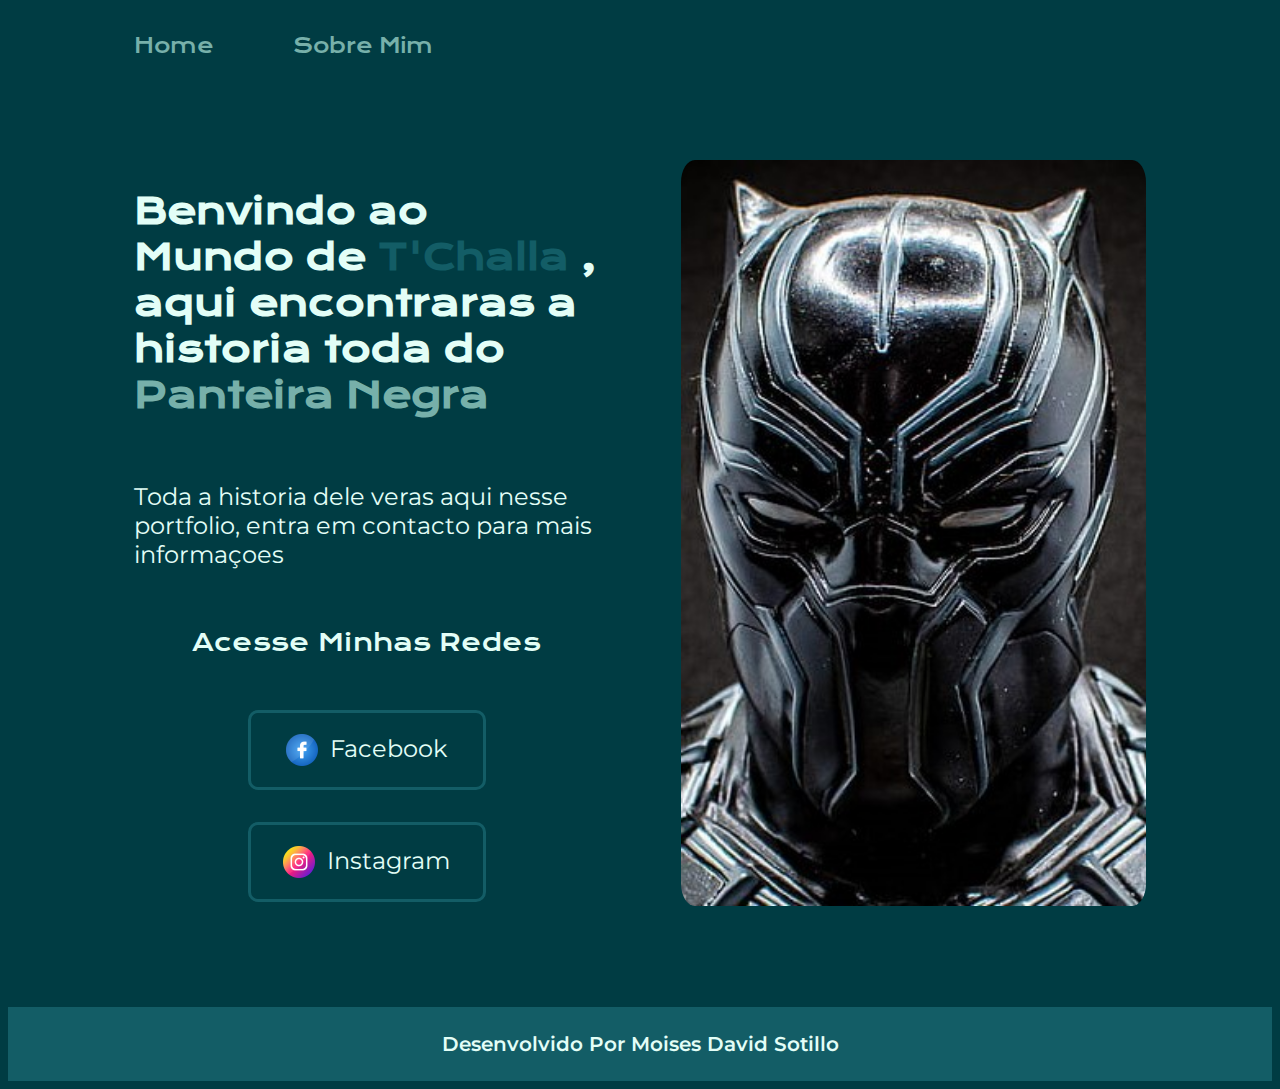
<file: index.html>
<!DOCTYPE html>
<html lang="pt-br">
<head>
    <meta charset="UTF-8">
    <meta name="viewport" content="width=device-width, initial-scale=1.0">
    <title>Panteira Negra</title>
    <link rel="stylesheet" href="./style/style.css">
</head>
<body>
    <header class="cabesalho">
        <nav class="cabesalho_menu">
            <a  class="cabesalho_menu_link" href="Untitled-1 estudo.html">Home</a>
            <a  class="cabesalho_menu_link" href="sobremin.html">Sobre Mim</a>
        </nav>
    </header>
    <main class="apresentacao"> 
        <section class="conteudo">
            <h1 class="titulo"> Benvindo ao Mundo de <strong class="Moises">T'Challa</strong> , aqui encontraras a historia toda do 
                <strong class="moises1">Panteira Negra </strong></h1>
                <p class="parrafo">Toda a historia dele veras aqui nesse portfolio, entra em contacto para mais informaçoes</p>
                <div class="botonlin">
                    <h2 class="redes">Acesse Minhas Redes</h2>
                        <a class="nomelink"  href="https://www.facebook.com/?locale=pt_BR"> 
                            <img src="./assent/facebook.png" > Facebook</a>
                        <a class="nomelink"  href="https://www.instagram.com/davi_sotillo_in/"> 
                            <img src="./assent/instagram.png" > Instagram</a>
                </div>
        </section>
        <img class="imagem"  src="./assent/HD-wallpaper-black-panther-marvel-black-panther-comics-king-marvel-comics-movie-portrait.jpg">

    </main>
    <footer class="barrafinal">
        <p> Desenvolvido Por Moises David Sotillo</p>
    </footer>
</body>
</html>
</file>
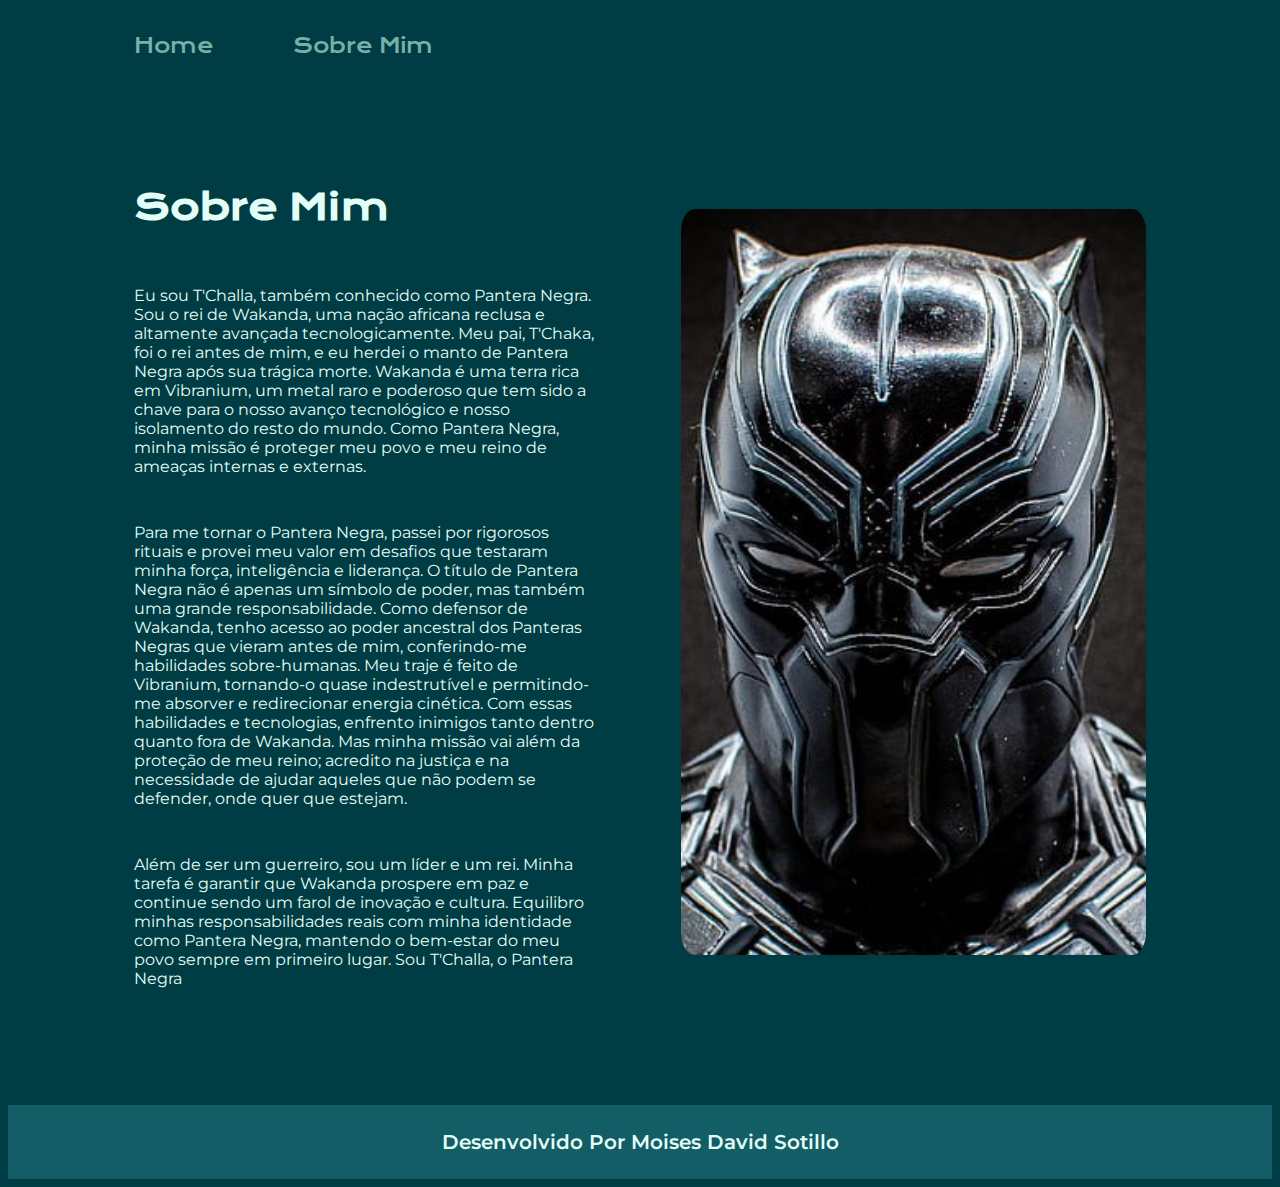
<file: sobremin.html>
<!DOCTYPE html>
<html lang="pt_br">
<head>
    <meta charset="UTF-8">
    <meta http-equiv="X-UA-Compatible" content="IE=edge">
    <meta name="viewport" content="width=device-width, initial-scale=1.0">
    <title>Sobre mim</title>
    <link rel="stylesheet" href="./style/style.css">
</head>
<body>
    <header class="cabesalho">
        <nav class="cabesalho_menu">
            <a class="cabesalho_menu_link" href="Untitled-1 estudo.html">Home</a>
            <a class="cabesalho_menu_link" href="sobremin.html">Sobre Mim</a>
        </nav>
    </header>
    <main class="apresentacao">
        <section class="conteudo">
            <h1 class="titulo">Sobre Mim</h1>
                                <p class="botonlin"> Eu sou T'Challa, também conhecido como Pantera Negra. Sou o rei de Wakanda, uma nação africana reclusa e altamente avançada tecnologicamente. Meu pai, T'Chaka, foi o rei antes de mim, e eu herdei o manto de Pantera Negra após sua trágica morte.
                                    Wakanda é uma terra rica em Vibranium, um metal raro e poderoso que tem sido a chave para o nosso avanço tecnológico e nosso isolamento do resto do mundo. Como Pantera Negra, minha missão é proteger meu povo e meu reino de ameaças internas e externas. </p>
                                <p class="botonlin">Para me tornar o Pantera Negra, passei por rigorosos rituais e provei meu valor em desafios que testaram minha força, inteligência e liderança. O título de Pantera Negra não é apenas um símbolo de poder, mas também uma grande responsabilidade. Como defensor de Wakanda, tenho acesso ao poder ancestral dos Panteras Negras que vieram antes de mim, conferindo-me habilidades sobre-humanas.
                                    Meu traje é feito de Vibranium, tornando-o quase indestrutível e permitindo-me absorver e redirecionar energia cinética. Com essas habilidades e tecnologias, enfrento inimigos tanto dentro quanto fora de Wakanda. Mas minha missão vai além da proteção de meu reino; acredito na justiça e na necessidade de ajudar aqueles que não podem se defender, onde quer que estejam. </p>
                                <p class="botonlin"> Além de ser um guerreiro, sou um líder e um rei. Minha tarefa é garantir que Wakanda prospere em paz e continue sendo um farol de inovação e cultura. Equilibro minhas responsabilidades reais com minha identidade como Pantera Negra, mantendo o bem-estar do meu povo sempre em primeiro lugar.

                                    Sou T'Challa, o Pantera Negra</p>
        </section>
        <img class="imagem"   src="./assent/HD-wallpaper-black-panther-marvel-black-panther-comics-king-marvel-comics-movie-portrait.jpg">
    </main>
    <footer class="barrafinal"><p> Desenvolvido Por Moises David Sotillo</p></footer>
</body>
</html>
</file>
<file: style/style.css>
@import url('https://fonts.googleapis.com/css2?family=Krona+One&family=Montserrat:ital,wght@0,100..900;1,100..900&display=swap');

:root{
    --cor-principal: #003C43;
    --cor-secundaria: #135D66;
    --cor-tercera: #77B0AA;
    --cor-letras: #E3FEF7;

    --fontes-letras-p: "Montserrat", sans-serif;
    --fontes-letras-h1:'Krona One', sans-serif ;
}

body {
background-color: var(--cor-principal);
color: var(--cor-letras);
box-sizing: border-box;
}
.cabesalho_menu_link{
    font-family: var(--fontes-letras-h1);
    font-size: 1.25rem;
    font-weight: 500;
    color: var(--cor-tercera);
    text-decoration: none;
}
.cabesalho{
    padding: 2% 0% 0% 10%;
}
.cabesalho_menu{
    display: flex;
    gap: 80px;
}

.Moises {
    color: var(--cor-secundaria);
}
.moises1 {
    color: var(--cor-tercera);
}

.apresentacao{
    padding: 8% 10%;
    display: flex;
    align-items: center;
    justify-content: space-between;
    gap: 82px;
}
.conteudo{
    width: 50%;
    display: flex;
    flex-direction: column;
    gap: 15px;
}

.titulo{
    font-size: 2.25rem ;
    font-family: var(--fontes-letras-h1);
}

.parrafo{
    font-size: 1.5rem;
    font-family: var(--fontes-letras-p)

}

.botonlin{
    display: flex;
    flex-direction: column;
    justify-content: space-between;
    align-items: center;
    gap: 32px;
    font-family: var(--fontes-letras-p);
}

.nomelink{

    display: flex;
    justify-content: center;
    gap: 12px;
    border: 3px solid var(--cor-secundaria);
    width: 50%;
    text-align: center;
    border-radius: 10px;
    font-size: 1.5rem;
    padding: 21px 0px;
    text-decoration: none;
    color: var(--cor-letras);
    font-family: var(--fontes-letras-p);

}

.botonlin :hover{
    background-color: #272727;
    padding: 3%;
}

.redes{
    font-family: var(--fontes-letras-h1);
    font-weight: 400;
    
}

.barrafinal{
    background-color: var(--cor-secundaria);
    color: var(--cor-letras);
    font-size: 1.25rem;
    font-family: var(--fontes-letras-p);
    text-align: center;
    padding: 5px;
    font-weight: 600;
}

.imagem{
    width: 50%;
    border-radius: 3%;
    
} 

@media ( max-width: 1043px) {
    .apresentacao{
        flex-direction: column-reverse;
    }

    .cabesalho{
        padding: 10% ;
    }

    .cabesalho_menu{
        justify-content: center;
        padding: 5%;
    }

    .conteudo{
        width: auto;
    }
}
</file>
